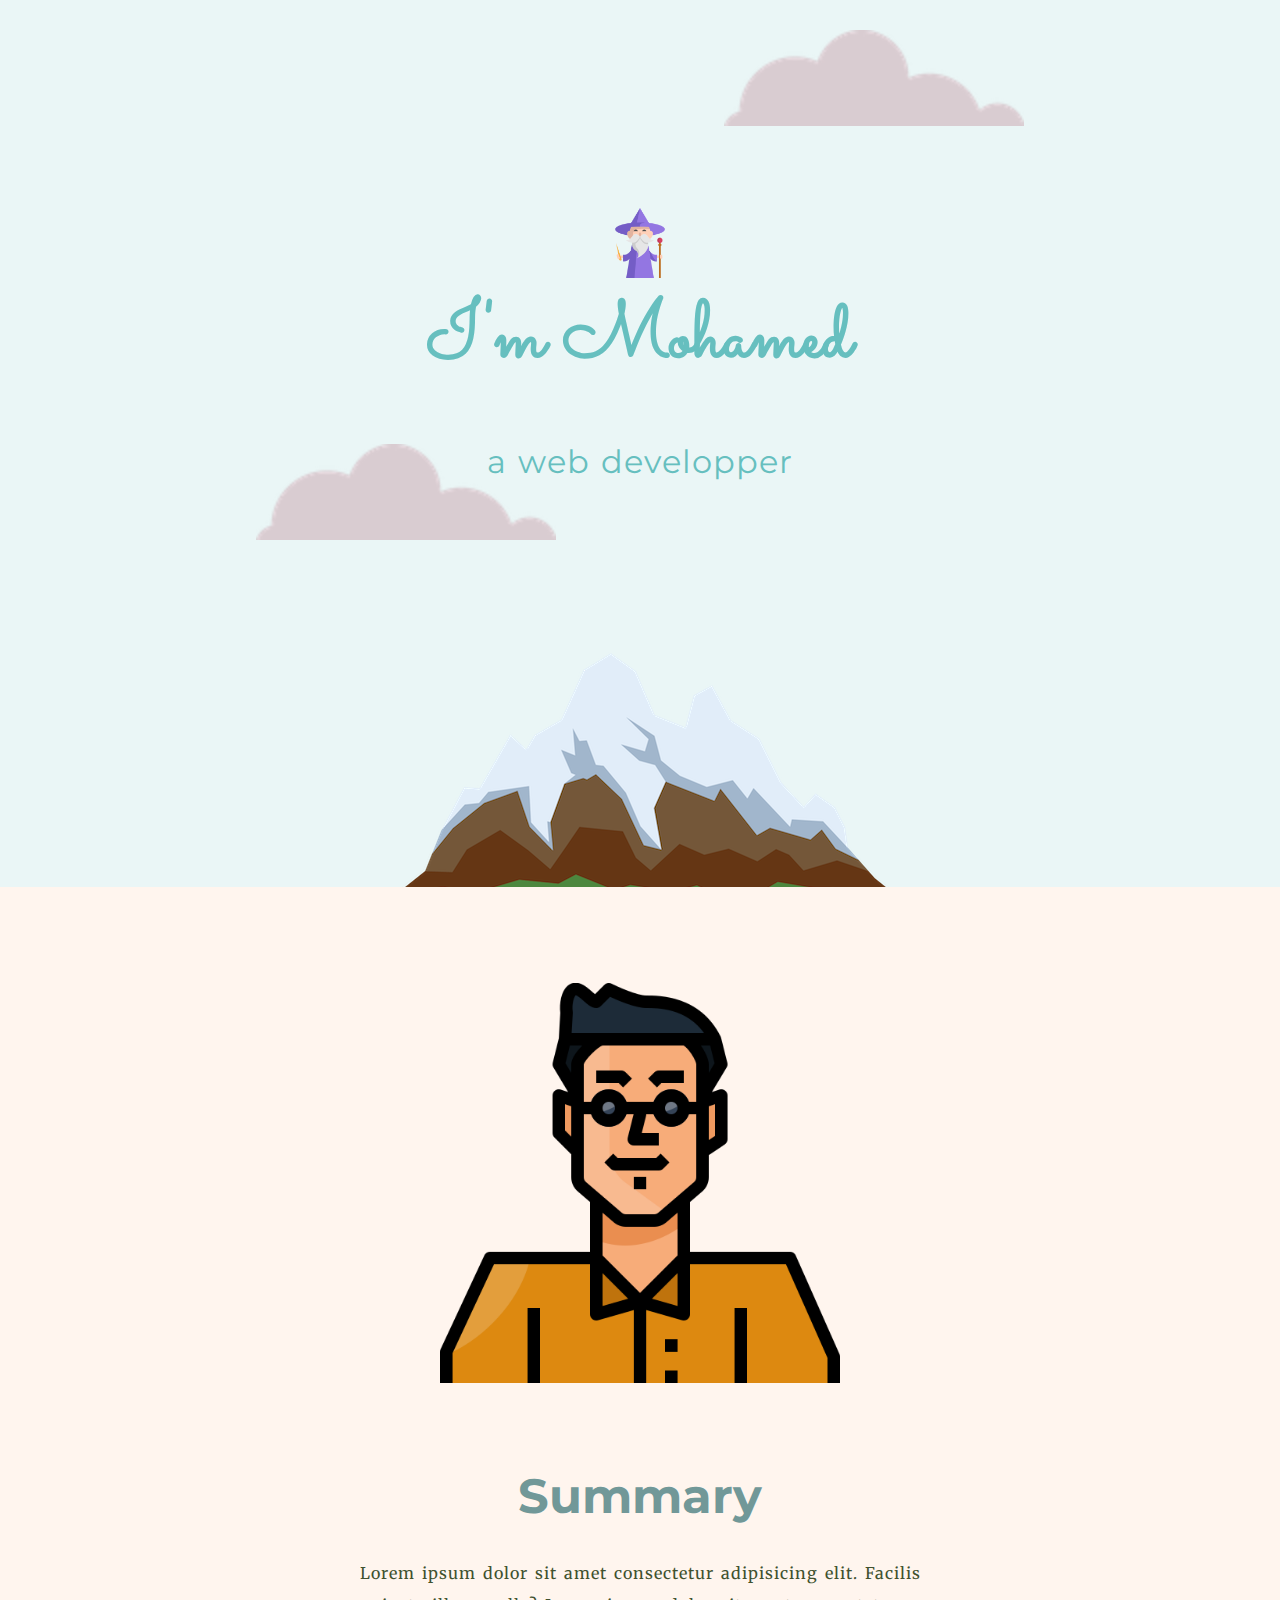
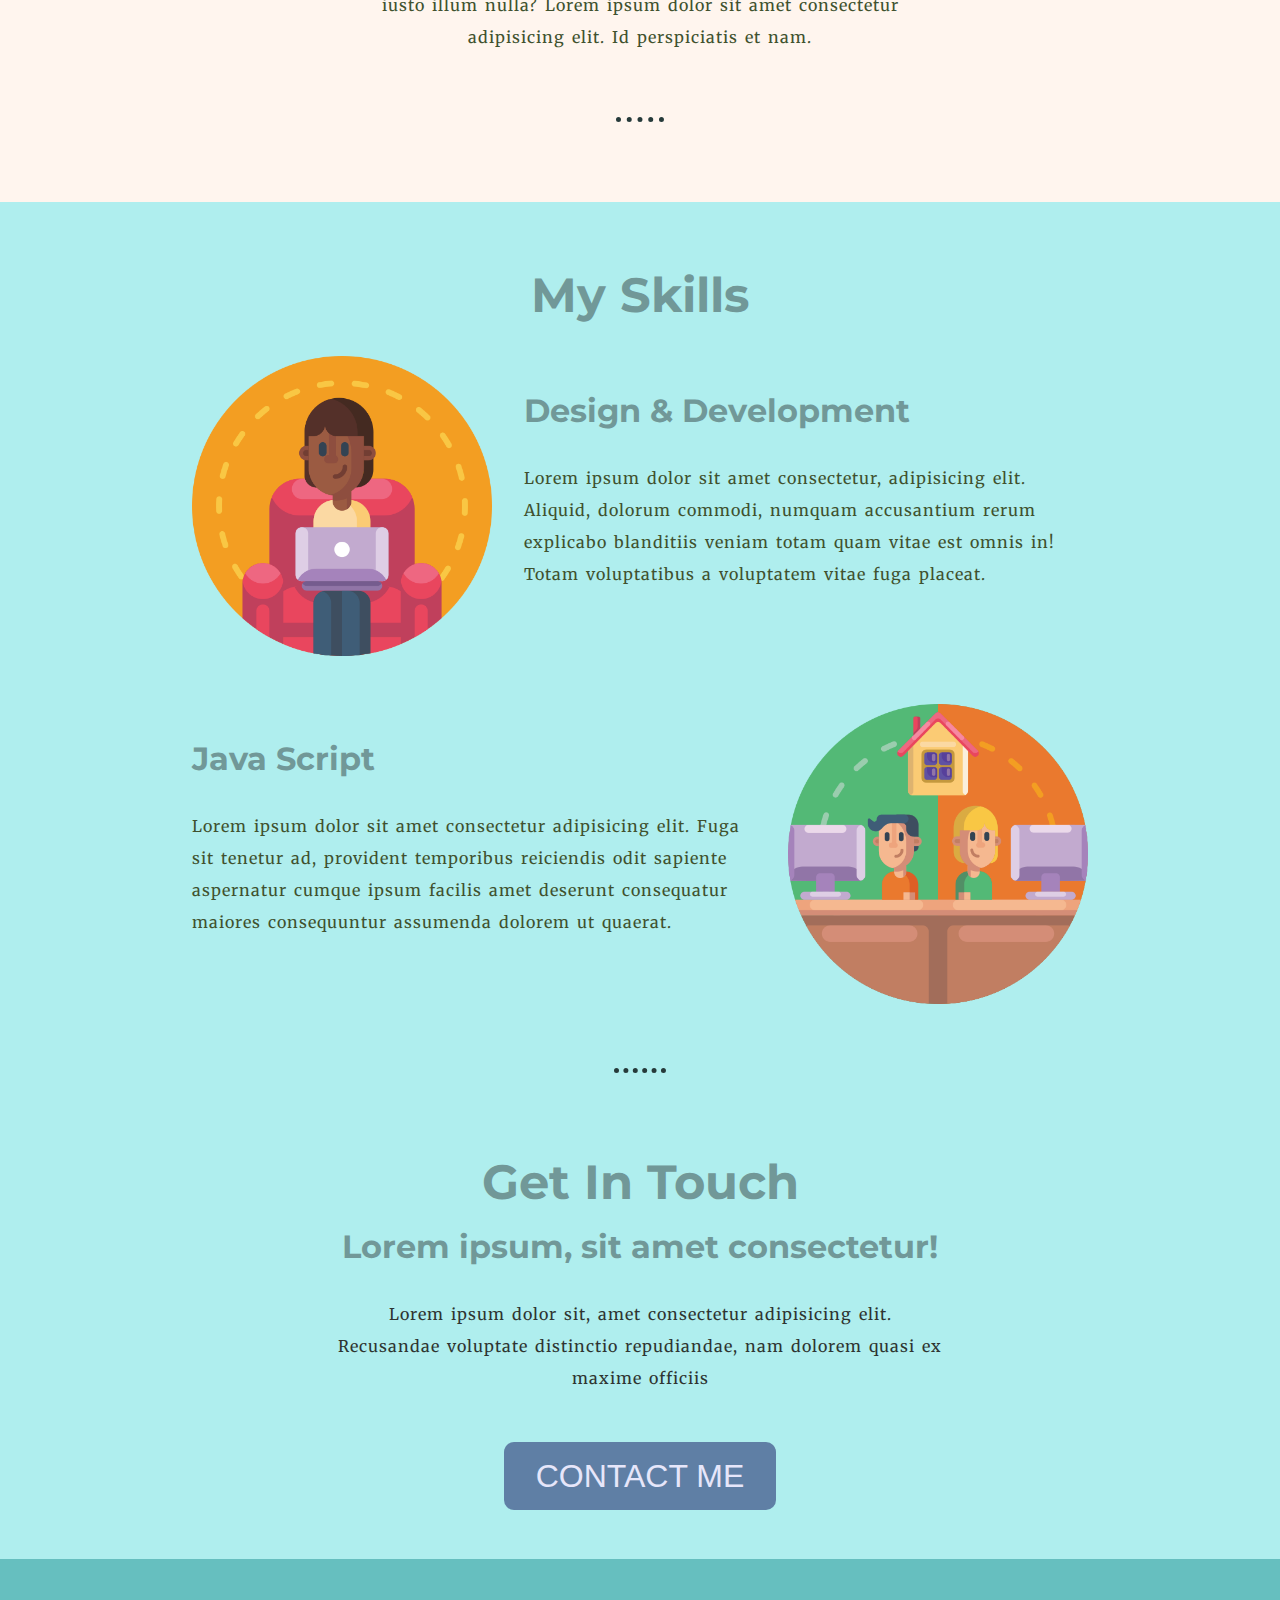
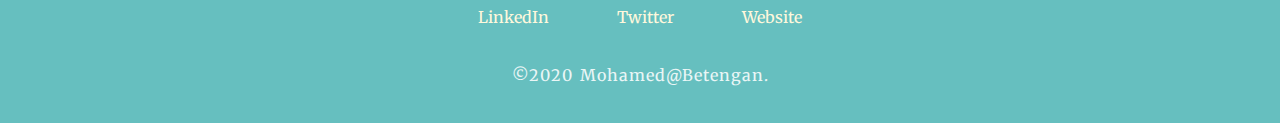
<file: Personal Site/index.html>
<!DOCTYPE html>
<html lang="en">
<head>
    <meta charset="UTF-8">
    <meta name="viewport" content="width=device-width, initial-scale=1.0">
    <title> Mohamed Abdelnasser</title>
    <link rel="stylesheet" type="text/css" href="./css/styles.css">
    <link href="https://fonts.googleapis.com/css2?family=Merriweather&family=Montserrat:ital,wght@0,300;0,500;1,600&family=Sacramento&display=swap" rel="stylesheet">
    <link rel="icon" href="Mo.ico">
</head>
<body>
<!----------------- Showcase ---------------------->

   <header class="showcase">
       <img src="./Images/cloud.png" alt="cloud image" class="cloud-top">
       <div class="container">
        <img src="./Images/wizard.png" alt="profile icon" class="profile-icon">
        <h1>I'm Mohamed</h1>
       </div>
       <p>a web developper</p>
       <img src="./Images/cloud.png" alt="cloud image" class="cloud-bottom">
       <img src="./Images/mountain.png" alt="" class="main">
    </header>

<!----------------- Intro ---------------------->

    <section>
        <div class="intro">
            <img class="profile-pic" src="./Images/man.png" alt="profile-pic">
            <h2>Summary</h2>
            <p>Lorem ipsum dolor sit amet consectetur adipisicing elit. Facilis iusto illum nulla?
               Lorem ipsum dolor sit amet consectetur adipisicing elit. Id perspiciatis et nam.
            </p>
            <hr>
        </div>

 <!----------------- My Skills ---------------------->

        <div class="skills">
            <h2>My Skills</h2>
            <div class="skill-top">
                <img src="./Images/working-at-home.png" alt="">
                <div>
                    <h3>Design & Development</h3>
                    <p>Lorem ipsum dolor sit amet consectetur, adipisicing elit. Aliquid, dolorum commodi, numquam accusantium rerum explicabo blanditiis veniam totam quam vitae est omnis in! Totam voluptatibus a voluptatem vitae fuga placeat.</p>    
                </div>
            </div>
            <div class="skill-bottom">
                <div>
                    <h3>Java Script</h3>
                    <p>Lorem ipsum dolor sit amet consectetur adipisicing elit. Fuga sit tenetur ad, provident temporibus reiciendis odit sapiente aspernatur cumque ipsum facilis amet deserunt consequatur maiores consequuntur assumenda dolorem ut quaerat.</p>
                </div>
                <img src="./Images/icon2.png" alt="">
            </div>
        </div>
        <hr>

<!----------------- Contacts ---------------------->

        <div class="contacts">
            <h2>Get In Touch</h2>
            <h3>Lorem ipsum, sit amet consectetur!</h3>
            <p>Lorem ipsum dolor sit, amet consectetur adipisicing elit. Recusandae voluptate distinctio repudiandae, nam dolorem quasi ex maxime officiis </p>
            <a class="btn" href="#">Contact me</a>
        </div>
    </section>

<!----------------- Footer ---------------------->
    <footer>
       <a href="#">LinkedIn</a> 
       <a href="#">Twitter</a> 
       <a href="#">Website</a> 
       <p>&copy;2020 Mohamed@Betengan.</p>
    </footer>
</body>
</html>
</file>
<file: Personal Site/css/styles.css>
body{
    margin: 0;
    text-align: center;
    font-family: 'Merriweather', serif;
    background-color: paleturquoise;
    box-sizing: border-box;
}
* {
    margin: 0;
}
hr{
    border: none;
    border-top: dotted 5px #263a3a;
    max-width: 4%;
    margin: 2rem auto;
}
h2 {
    font-family: 'Montserrat', sans-serif;
    font-size: 3rem;
    padding: 2rem;
    color: #719898;
    text-align: center;
}
p {
    line-height: 2;
    color: #40512e;
    font-weight: 700px;
    letter-spacing: 1px;
    word-spacing: 2px;
    padding-bottom: 2rem;
}
h3 {
    font-family: 'Montserrat', sans-serif;
    font-size: 2rem;
    color: #719898;
    padding-bottom: 2rem;
}
.btn {
    text-decoration: none;
    font-size: 2rem;
    padding:  1rem 2rem;
    color:  lavender;
    border-radius: 10px;
    font-family: Arial, Helvetica, sans-serif;
    text-transform: uppercase;
    background-color: #5f7fa5;
}
.btn:hover{
    color: honeydew;
}
/******************* Showcase ******************/
.showcase {
    background: #eaf6f6;
    position: relative;
    padding-top: 13rem;
    overflow: hidden;
}
.cloud-top{
    width: 300px;
    position: absolute;
    right: 20%;
    top: 30px;
}
.showcase h1 {
    font-family: 'Sacramento', cursive;
    font-weight: 500px;
    color: #66bfbf;
    font-size: 5rem;
}
.container {
    position: relative;
    z-index: 3;
}
.profile-icon {
    width: 70px;
}
.showcase p{
    font-family: 'Montserrat', sans-serif;
    font-size: 2rem;
    padding: 2rem;
    color: #66bfbf;
    font-weight: 600px;
    position: relative;
    z-index: 3;   
}
.cloud-bottom{
    width: 300px;
    position: absolute;
    left: 20%;
    top: 50%;
}
.main{
    size: 60vh;
    z-index: 2;
    position: relative;
    top: 60px;   
}
/******************* Intro ******************/
.intro{
    padding: 3rem;
    background-color: seashell ;
}
.profile-pic {
    width: 400px;
    margin: 3rem;
}
.intro p {
    margin: auto;
    max-width: 600px;
}
/******************* My Skills ******************/
.skills{
    width: 70%;
    margin: auto;
    text-align: left;
    padding: 2rem;
}
 .skills img{ 
    width: 300px;   
}
.skill-top {
    display: grid;
    grid-template-columns: 1fr 3fr;
    grid-gap: 2rem;
    margin-bottom: 3rem;
    align-items: center;
}
.skill-bottom {
    display: grid;
    grid-template-columns: 3fr 1fr;
    grid-gap: 2rem;
    align-items: center;
}

/******************* Contact ******************/

.contacts {
    padding: 2rem;
    margin-bottom: 2rem;
}
.contacts p {
    max-width: 50%;
    margin: auto;
    padding-bottom: 4rem;
    color: rgb(46, 52, 49);
}
.contacts h2{
    padding: 1rem;
}

/******************* Footer ******************/

footer{
    padding: 1rem;
    background-color:#66bfbf;
}

footer a {
    text-decoration: none;
    padding: 2rem;
    display: inline-block;
    color: cornsilk;
}
footer a:hover{
    color: ghostwhite;
}
footer p{ 
    color: #eaf6f6;
    padding-bottom: 1rem;
}

/******************* Media Query ******************/

@media(max-width:830px){
    .skill-top {
        grid-template-columns: 1fr;
        margin-bottom: 3rem;
        text-align: center;
        justify-items: center;
        padding-top: 2rem;
    }
    .skill-bottom {
        grid-template-columns: 1fr;
        margin-bottom: 3rem;
        text-align: center;
        justify-items: center;
    }
    .contacts p {
        max-width: 80%;
    }
}
</file>
